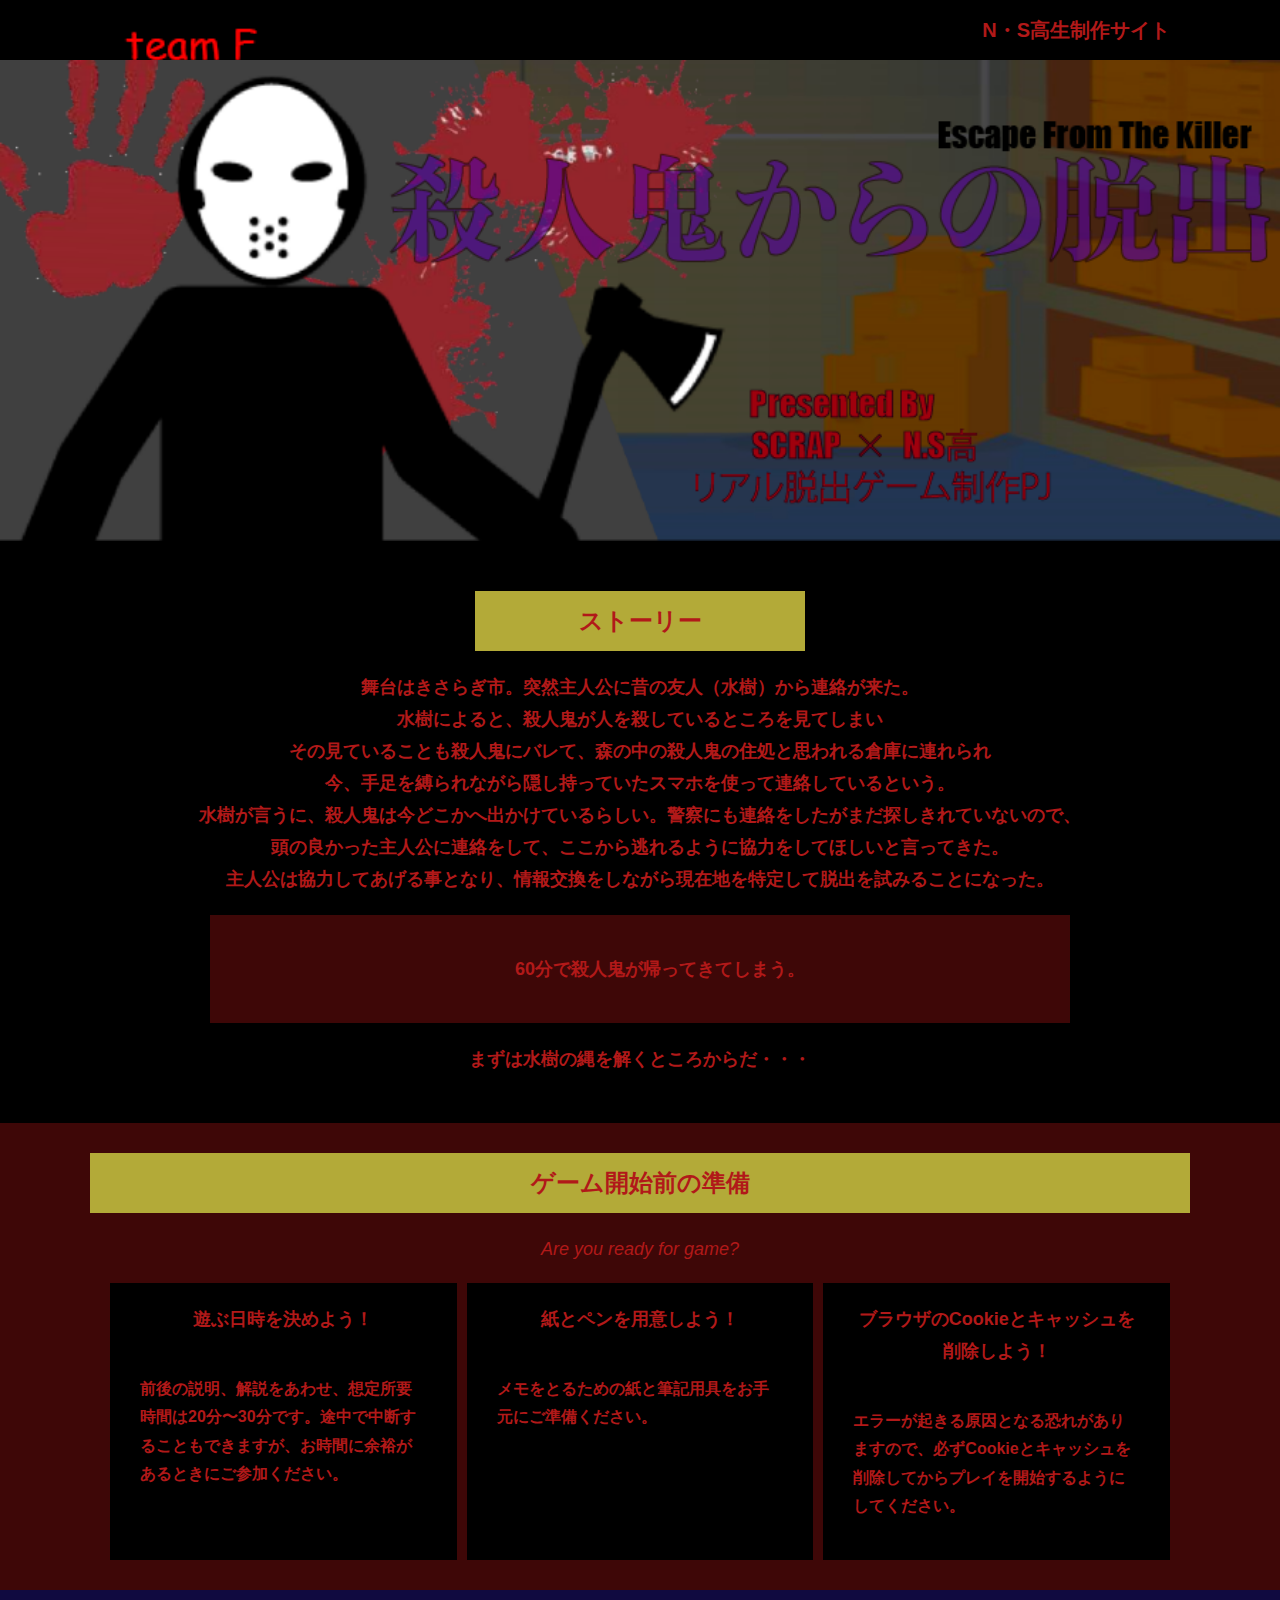
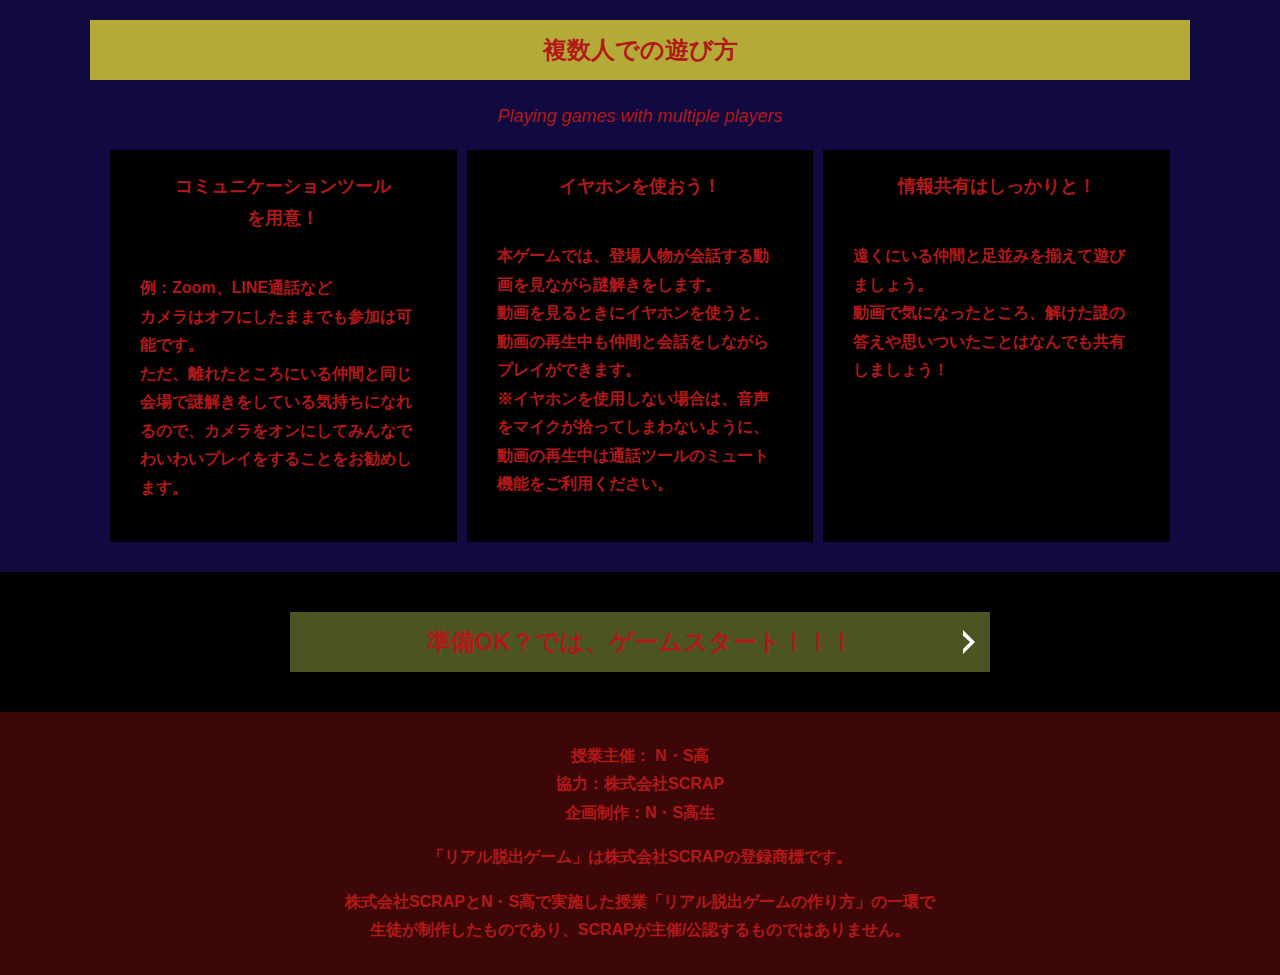
<file: index.html>
<!DOCTYPE html>
<html lang="ja">
<head>
  <meta charset="UTF-8">
  <meta http-equiv="X-UA-Compatible" content="IE=edge">
  <meta name="viewport" content="width=device-width, initial-scale=1.0">
  <title>Escape From the killer 殺人鬼からの脱出 │ Project N</title>
  <link rel="stylesheet" href="assets/css/normalize.css">
  <link rel="stylesheet" href="assets/css/style.css">
</head>
<body>
  <svg width="0" height="0" class="hidden">
    <symbol xmlns="http://www.w3.org/2000/svg" viewBox="0 0 12.47 24.94" id="arrow" class="arrow_svg">
      <title>arrow</title>
      <polygon points="0 24.94 0 19.66 7.35 12.47 0 5.92 0 0 12.47 12.47 0 24.94"/>
    </symbol>
  </svg>
  <header class="header">
    <div class="container">
      <div class="header__logo"><img src="assets/images/f.png" alt="チームロゴ"></div>
      <div class="header__name">N・S高生制作サイト</div>
    </div>
  </header>
  <main class="main index-page">
    <!-- タイトルエリア　ここから -->
    <h1 class="main-title"><img src="assets/images/taitoru.png" alt="Presented by SCRAP×N・S高リアル脱出ゲーム制作PJ 封鎖された家庭科室からの脱出"></h1>
    <!-- タイトルエリア　ここまで -->
    <section class="section section--story">
      <div class="container">
        <h2 class="section-title section-title--keycolor section-title--story">ストーリー</h2>
        <div class="story">
          <p class="text-center">舞台はきさらぎ市。突然主人公に昔の友人（水樹）から連絡が来た。<br>
            水樹によると、殺人鬼が人を殺しているところを見てしまい<br>
            その見ていることも殺人鬼にバレて、森の中の殺人鬼の住処と思われる倉庫に連れられ<br>
            今、手足を縛られながら隠し持っていたスマホを使って連絡しているという。　<br>
            水樹が言うに、殺人鬼は今どこかへ出かけているらしい。警察にも連絡をしたがまだ探しきれていないので、<br>
            頭の良かった主人公に連絡をして、ここから逃れるように協力をしてほしいと言ってきた。<br>
            主人公は協力してあげる事となり、情報交換をしながら現在地を特定して脱出を試みることになった。</p>
          <div class="story__note__outer bg-color--gray">
            <ul class="story__note">
              <p>60分で殺人鬼が帰ってきてしまう。</p>
            </ul>
          </div>
          <p class="text-center">まずは水樹の縄を解くところからだ・・・<br>
        </div>
      </div>
    </section>
    <section class="section bg-color--gray">
      <div class="container">
        <h2 class="section-title">ゲーム開始前の準備</h2>
        <p class="font-eng text-center">Are you ready for game?</p>
        <!--
          class名"row"内のclass名"column"が横並びになります。
          改行する場合は以下のように追加してください。
          <div class="row">
            <div class="column">
              ～ 内容 ～
            </div>
          </div>
        -->
        <div class="row">
          <div class="column">
            <div class="card">
              <h3 class="card__title">遊ぶ日時を決めよう！</h3>
              <p class="card__content">前後の説明、解説をあわせ、想定所要時間は20分〜30分です。途中で中断することもできますが、お時間に余裕があるときにご参加ください。</p>
            </div>
          </div>
          <div class="column">
            <div class="card">
              <h3 class="card__title">紙とペンを用意しよう！</h3>
              <p class="card__content">メモをとるための紙と筆記用具をお手元にご準備ください。</p>
            </div>
          </div>
          <div class="column">
            <div class="card">
              <h3 class="card__title">ブラウザのCookieとキャッシュを<br>削除しよう！</h3>
              <p class="card__content">エラーが起きる原因となる恐れがありますので、必ずCookieとキャッシュを削除してからプレイを開始するようにしてください。</p>
            </div>
          </div>
        </div>
      </div>
    </section>
    <section class="section bg-color--keycolor">
      <div class="container">
        <h2 class="section-title">複数人での遊び方</h2>
        <p class="font-eng text-center">Playing games with multiple players</p>
        <div class="row">
          <div class="column">
            <div class="card">
              <h3 class="card__title">コミュニケーションツール<br>を用意！</h3>
              <p class="card__content">例：Zoom、LINE通話など<br>
                カメラはオフにしたままでも参加は可能です。<br>
                ただ、離れたところにいる仲間と同じ会場で謎解きをしている気持ちになれるので、カメラをオンにしてみんなでわいわいプレイをすることをお勧めします。</p>
            </div>
          </div>
          <div class="column">
            <div class="card">
              <h3 class="card__title">イヤホンを使おう！</h3>
              <p class="card__content">本ゲームでは、登場人物が会話する動画を見ながら謎解きをします。<br>
                動画を見るときにイヤホンを使うと、動画の再生中も仲間と会話をしながらプレイができます。<br>
                ※イヤホンを使用しない場合は、音声をマイクが拾ってしまわないように、動画の再生中は通話ツールのミュート機能をご利用ください。</p>
            </div>
          </div>
          <div class="column">
            <div class="card">
              <h3 class="card__title">情報共有はしっかりと！</h3>
              <p class="card__content">遠くにいる仲間と足並みを揃えて遊びましょう。<br>
                動画で気になったところ、解けた謎の答えや思いついたことはなんでも共有しましょう！</p>
            </div>
          </div>
        </div>
      </div>
    </section>
    <section class="section">
      <div class="container">
        <a class="btn" href="main.html">準備OK？では、ゲームスタート！！！<svg class="btn__arrow"><use xlink:href="#arrow"></use></svg></a>
      </div>
    </section>
  </main>
  <footer class="footer section bg-color--gray">
    <div class="container">
      <p class="text-center">授業主催： N・S高<br>協力：株式会社SCRAP<br>企画制作：N・S高生</p>
      <p class="text-center">「リアル脱出ゲーム」は株式会社SCRAPの登録商標です。</p>
      <p class="text-center">株式会社SCRAPとN・S高で実施した授業「リアル脱出ゲームの作り方」の一環で<br>生徒が制作したものであり、SCRAPが主催/公認するものではありません。</p>
    </div>
  </footer>
</body>
</html>
</file>
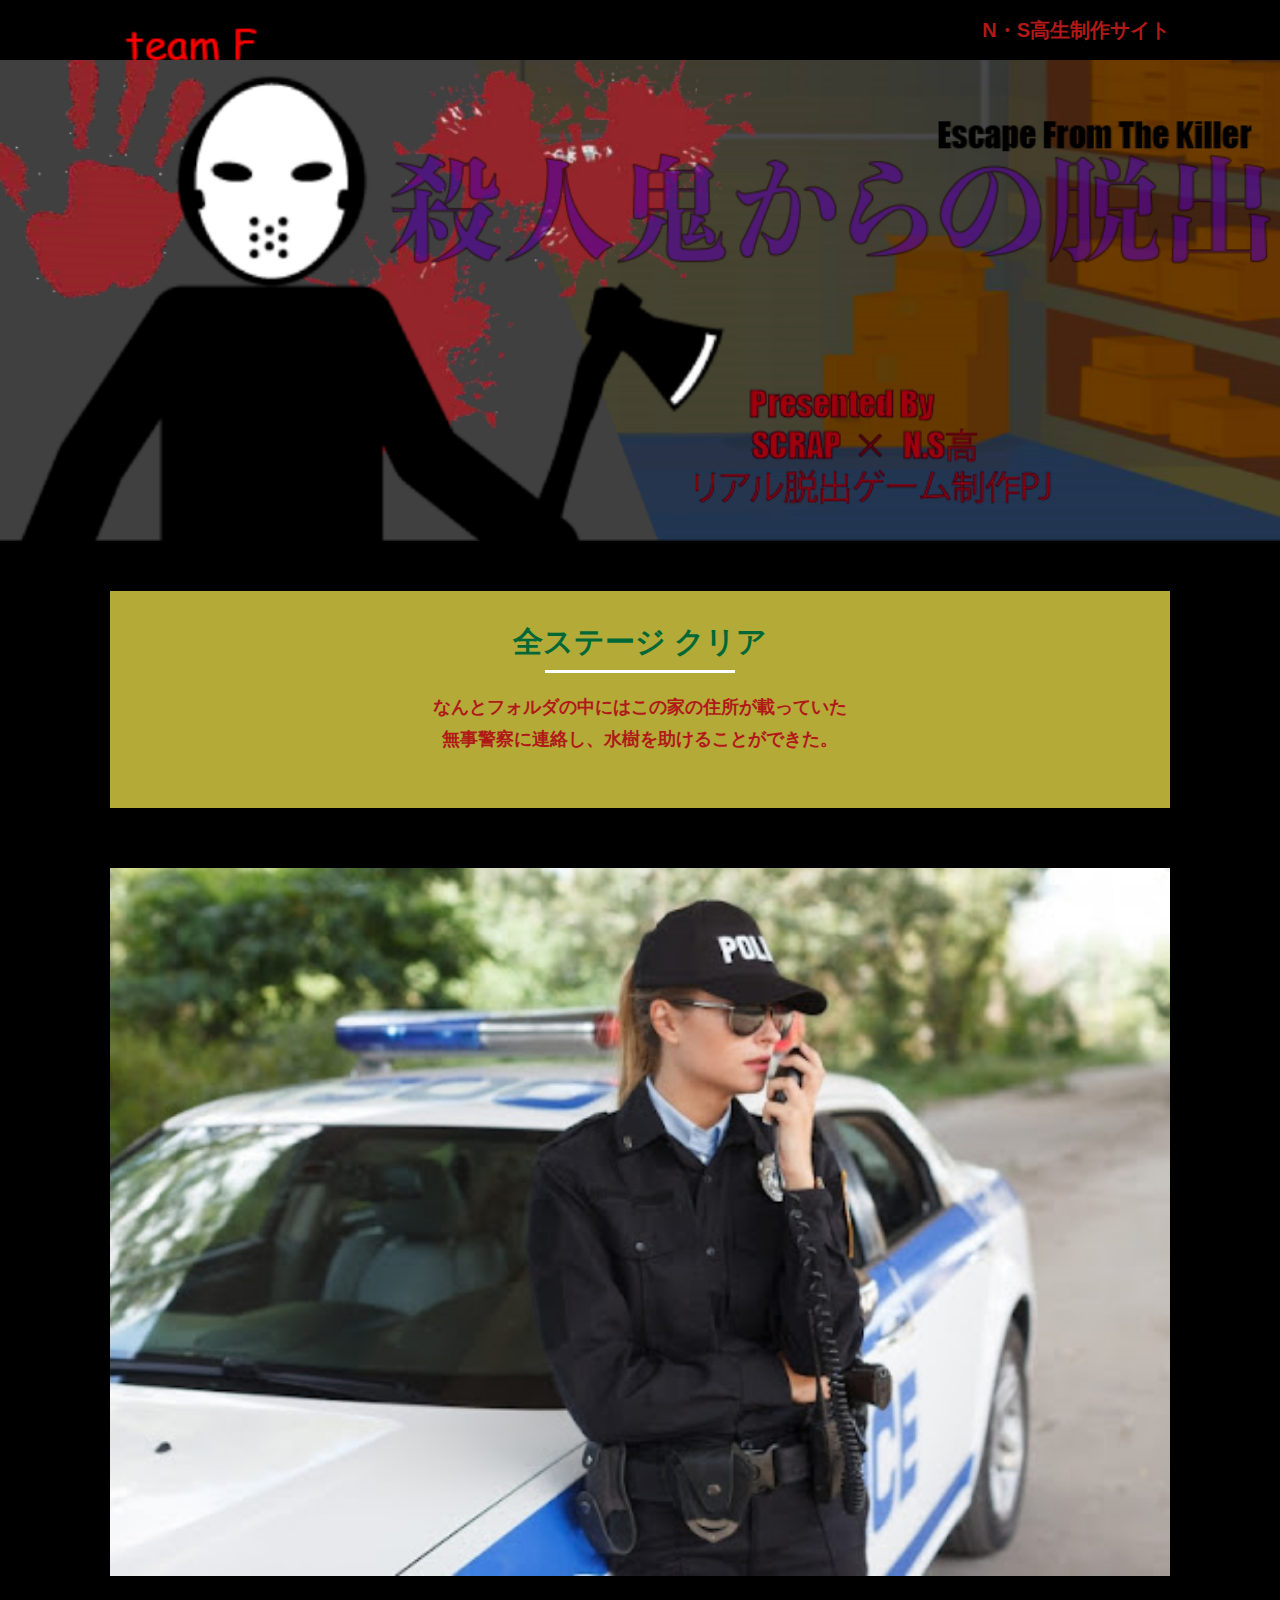
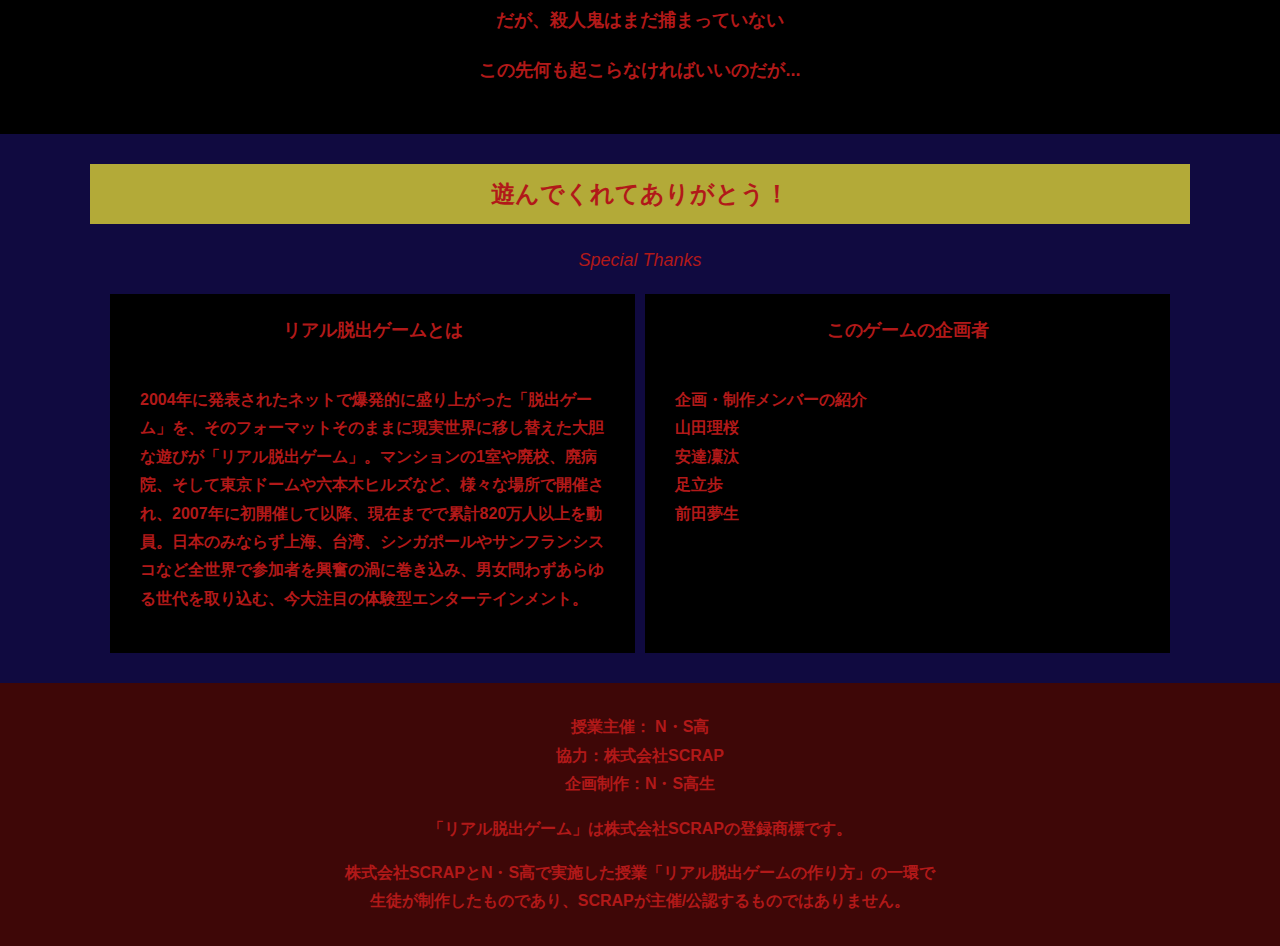
<file: final.html>
<!DOCTYPE html>
<html lang="ja">
<head>
  <meta charset="UTF-8">
  <meta http-equiv="X-UA-Compatible" content="IE=edge">
  <meta name="viewport" content="width=device-width, initial-scale=1.0">
  <title>Escape From the killer 殺人鬼からの脱出 │ Project N</title>
  <link rel="stylesheet" href="assets/css/normalize.css">
  <link rel="stylesheet" href="assets/css/style.css">
</head>
<body>
  <header class="header">
    <div class="container">
      <div class="header__logo"><img src="assets/images/f.png" alt="チームロゴ"></div>
      <div class="header__name">N・S高生制作サイト</div>
    </div>
  </header>
  <main class="main final-page">
    <!-- タイトルエリア　ここから -->
    <h1 class="main-title"><img src="assets/images/taitoru.png" alt="封鎖された家庭科室からの脱出"></h1>
    <!-- タイトルエリア　ここまで -->
    <section class="section">
      <div class="container">
        <div class="box bg-color--subcolor">
          <h2 class="section-title--border">全ステージ クリア</h2>
          <p class="text-center">なんとフォルダの中にはこの家の住所が載っていた<br>
            無事警察に連絡し、水樹を助けることができた。</p>
        </div>
      </div>
    </section>
    <section class="section">
      <div class="container">
          <figure class="image__container">
             <img src="assets/images/unnamed.jpg" alt="">
          </figure>

<!--  YouTube貼り付け
            <div class="youtube__container">
              <div class="youtube">
                <iframe width="560" height="315" src="https://www.youtube.com/embed/IRyJe-0Uie0?controls=0" title="YouTube video player" frameborder="0" allow="accelerometer; autoplay; clipboard-write; encrypted-media; gyroscope; picture-in-picture" allowfullscreen></iframe>
              </div>
            </div>
Youtube貼り付けここまで-->
          
      </div>
         
        <p class="text-center">だが、殺人鬼はまだ捕まっていない<br>
      
        <p class="text-center">この先何も起こらなければいいのだが...</p>
      </div>
    </section>
    <section class="section bg-color--keycolor">
      <div class="container">
        <h2 class="section-title">遊んでくれてありがとう！</h2>
        <p class="font-eng text-center">Special Thanks</p>
        <div class="row">
          <div class="column">
            <div class="card">
              <h3 class="card__title">リアル脱出ゲームとは</h3>
              <p class="card__content">2004年に発表されたネットで爆発的に盛り上がった「脱出ゲーム」を、そのフォーマットそのままに現実世界に移し替えた大胆な遊びが「リアル脱出ゲーム」。マンションの1室や廃校、廃病院、そして東京ドームや六本木ヒルズなど、様々な場所で開催され、2007年に初開催して以降、現在までで累計820万人以上を動員。日本のみならず上海、台湾、シンガポールやサンフランシスコなど全世界で参加者を興奮の渦に巻き込み、男女問わずあらゆる世代を取り込む、今大注目の体験型エンターテインメント。</p>
            </div>
          </div>
          <div class="column">
            <div class="card">
              <h3 class="card__title">このゲームの企画者</h3>
              <p class="card__content">企画・制作メンバーの紹介<br>
                山田理桜<br>
                安達凜汰<br>
                足立歩<br> 
              前田夢生</p>
            </div>
          </div>
        </div>
      </div>
    </section>
  </main>
  <footer class="footer section bg-color--gray">
    <div class="container">
        <p class="text-center">授業主催： N・S高<br>協力：株式会社SCRAP<br>企画制作：N・S高生</p>
        <p class="text-center">「リアル脱出ゲーム」は株式会社SCRAPの登録商標です。</p>
        <p class="text-center">株式会社SCRAPとN・S高で実施した授業「リアル脱出ゲームの作り方」の一環で<br>生徒が制作したものであり、SCRAPが主催/公認するものではありません。</p>
    </div>
  </footer>
</body>
</html>
</file>
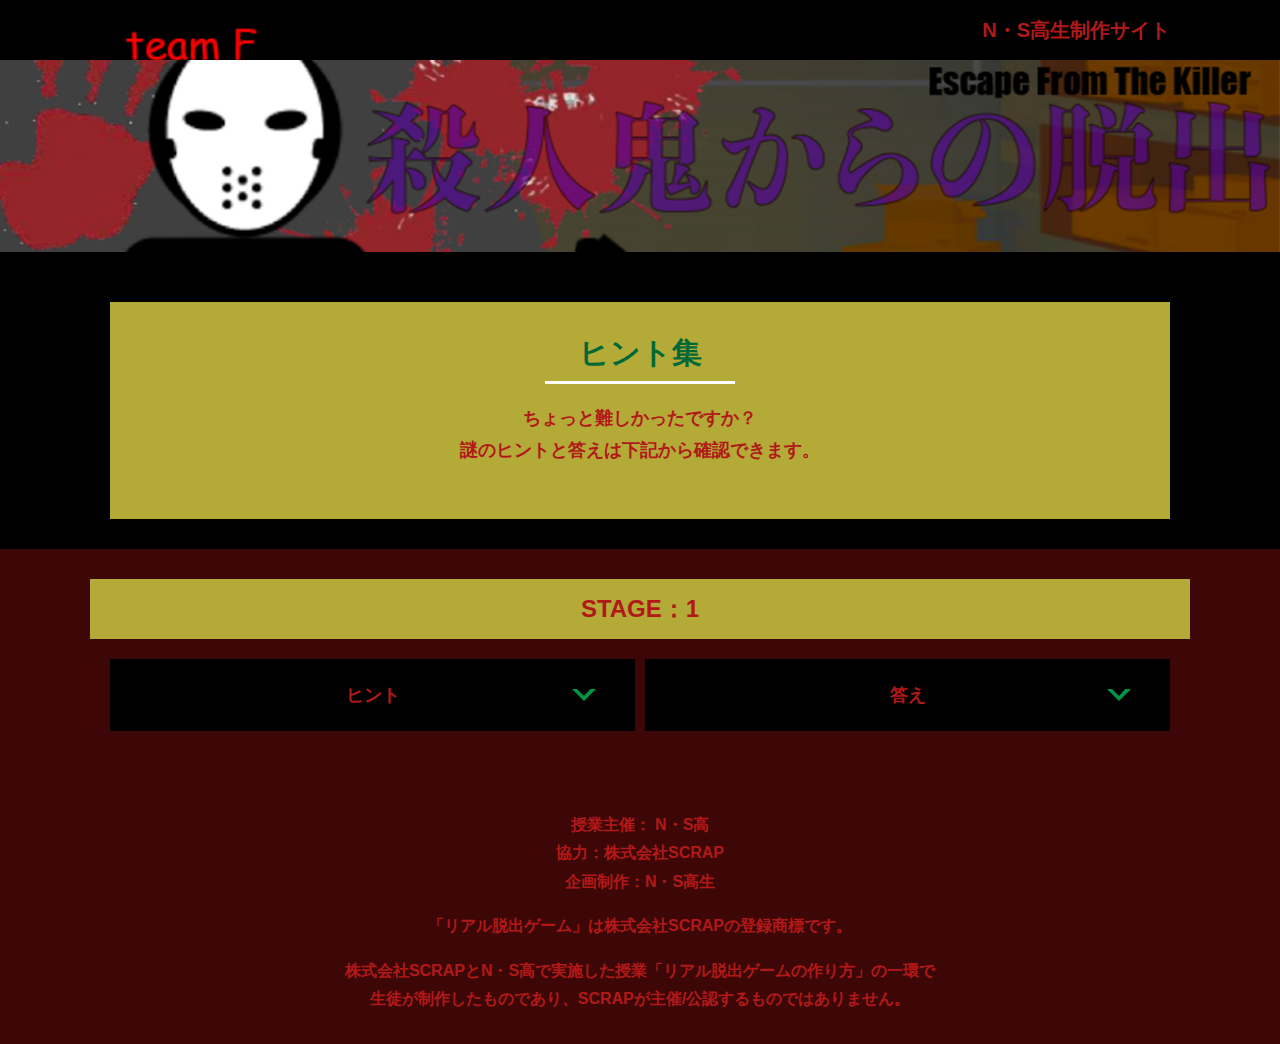
<file: hint1.html>
<!DOCTYPE html>
<html lang="ja">
<head>
  <meta charset="UTF-8">
  <meta http-equiv="X-UA-Compatible" content="IE=edge">
  <meta name="viewport" content="width=device-width, initial-scale=1.0">
  <title>ヒント │ Escape From the killer 殺人鬼からの脱出 │ Project N</title>
  <link rel="stylesheet" href="assets/css/normalize.css">
  <link rel="stylesheet" href="assets/css/style.css">
</head>
<body>
  <svg width="0" height="0" class="hidden">
    <symbol xmlns="http://www.w3.org/2000/svg" viewBox="0 0 12.47 24.94" id="arrow" class="arrow_svg">
      <title>arrow</title>
      <polygon points="0 24.94 0 19.66 7.35 12.47 0 5.92 0 0 12.47 12.47 0 24.94"/>
    </symbol>
  </svg>
  <header class="header">
    <div class="container">
      <div class="header__logo"><img src="assets/images/f.png" alt="チームロゴ"></div>
      <div class="header__name">N・S高生制作サイト</div>
    </div>
  </header>
  <main class="main hint-page">
    <!-- タイトルエリア　ここから -->
    <h1 class="main-title"><img src="assets/images/main-image.png" alt="封鎖された家庭科室からの脱出"></h1>
    <!-- タイトルエリア　ここまで -->
    <section class="section">
      <div class="container">
        <div class="box bg-color--subcolor">
          <h2 class="section-title--border">ヒント集</h2>
          <p class="text-center">ちょっと難しかったですか？<br>
            謎のヒントと答えは下記から確認できます。</p>
        </div>
      </div>
    </section>
    <!-- STAGE1ヒント　ここから -->
    <section id="stage1" class="section bg-color--gray">
      <div class="container">
        <h2 class="section-title section-title--keycolor">STAGE：1</h2>
        <div class="row">
          <div class="column">
            <div class="card">
              <h3 class="card__title">ヒント<svg class="card__arrow"><use xlink:href="#arrow"></use></svg></h3>
              <p class="card__content">手足が縛られていても使える切れ味がいいもの</p>
            </div>
          </div>
          <div class="column">
            <div class="card">
              <h3 class="card__title">答え<svg class="card__arrow"><use xlink:href="#arrow"></use></svg></h3>
              <p class="card__content">ナイフ</p>
            </div>
          </div>
        </div>
      </div>
    </section>
    <!-- STAGE1ヒント　ここまで -->
  </main>
  <footer class="footer section bg-color--gray">
    <div class="container">
        <p class="text-center">授業主催： N・S高<br>協力：株式会社SCRAP<br>企画制作：N・S高生</p>
        <p class="text-center">「リアル脱出ゲーム」は株式会社SCRAPの登録商標です。</p>
        <p class="text-center">株式会社SCRAPとN・S高で実施した授業「リアル脱出ゲームの作り方」の一環で<br>生徒が制作したものであり、SCRAPが主催/公認するものではありません。</p>
    </div>
  </footer>
  <script src="assets/js/hint.js"></script>
</body>
</html>
</file>
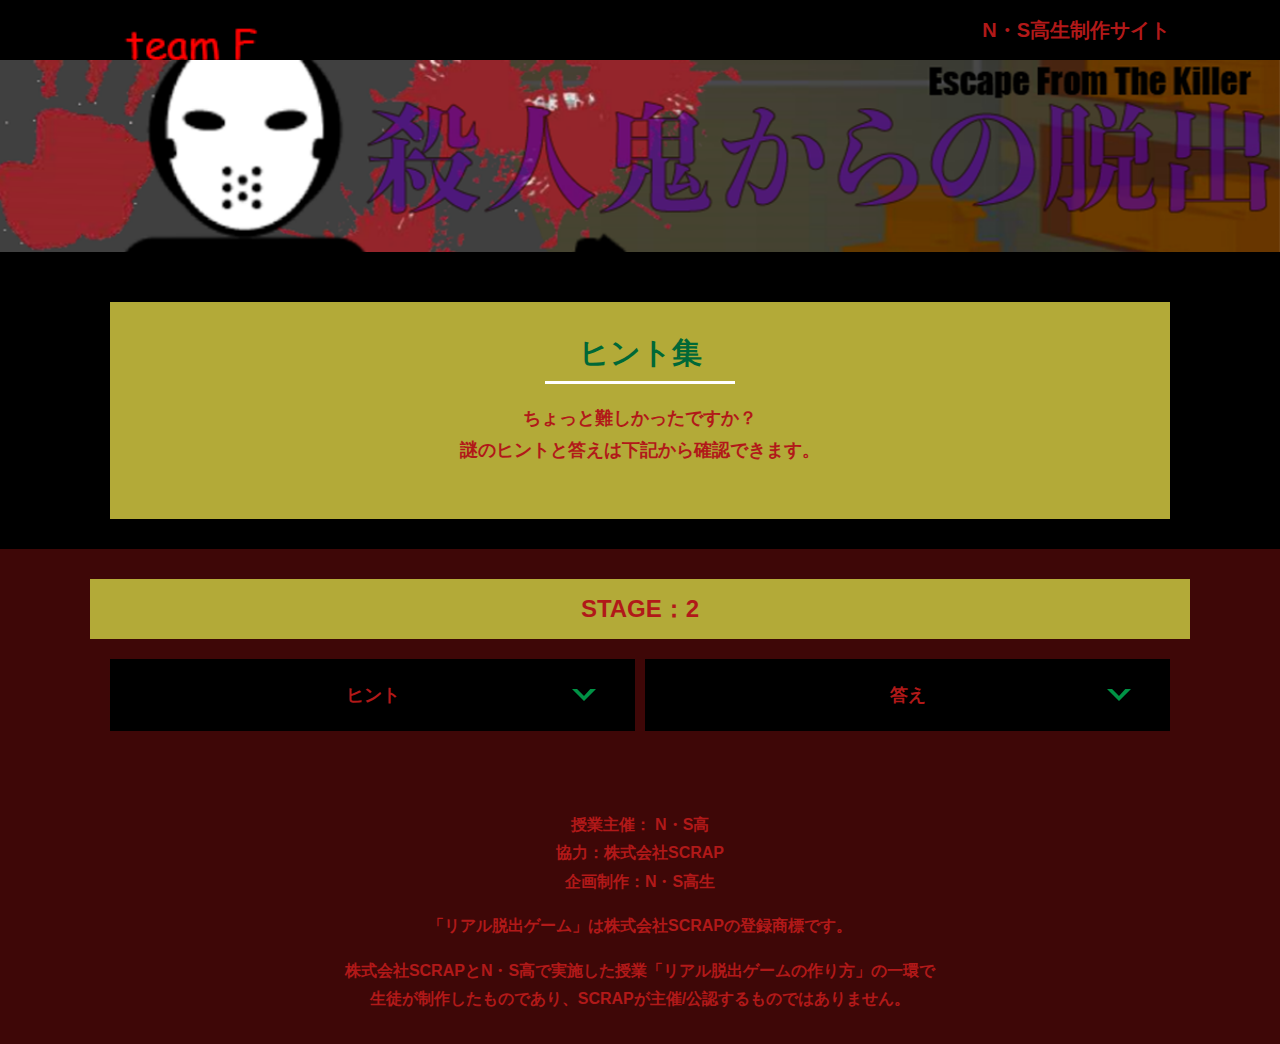
<file: hint2.html>
<!DOCTYPE html>
<html lang="ja">
<head>
  <meta charset="UTF-8">
  <meta http-equiv="X-UA-Compatible" content="IE=edge">
  <meta name="viewport" content="width=device-width, initial-scale=1.0">
  <title>ヒント │ Escape From the killer 殺人鬼からの脱出 │ Project N</title>
  <link rel="stylesheet" href="assets/css/normalize.css">
  <link rel="stylesheet" href="assets/css/style.css">
</head>
<body>
  <svg width="0" height="0" class="hidden">
    <symbol xmlns="http://www.w3.org/2000/svg" viewBox="0 0 12.47 24.94" id="arrow" class="arrow_svg">
      <title>arrow</title>
      <polygon points="0 24.94 0 19.66 7.35 12.47 0 5.92 0 0 12.47 12.47 0 24.94"/>
    </symbol>
  </svg>
  <header class="header">
    <div class="container">
      <div class="header__logo"><img src="assets/images/f.png" alt="チームロゴ"></div>
      <div class="header__name">N・S高生制作サイト</div>
    </div>
  </header>
  <main class="main hint-page">
    <!-- タイトルエリア　ここから -->
    <h1 class="main-title"><img src="assets/images/main-image.png" alt="封鎖された家庭科室からの脱出"></h1>
    <!-- タイトルエリア　ここまで -->
    <section class="section">
      <div class="container">
        <div class="box bg-color--subcolor">
          <h2 class="section-title--border">ヒント集</h2>
          <p class="text-center">ちょっと難しかったですか？<br>
            謎のヒントと答えは下記から確認できます。</p>
        </div>
      </div>
    </section>
    <!-- STAGE2ヒント　ここから -->
    <section id="stage2" class="section bg-color--gray">
      <div class="container">
        <h2 class="section-title section-title--keycolor">STAGE：2</h2>
        <div class="row">
          <div class="column">
            <div class="card">
              <h3 class="card__title">ヒント<svg class="card__arrow"><use xlink:href="#arrow"></use></svg></h3>
              <p class="card__content">漢字を組み合わせてからそれをアルファベットにする</p>
            </div>
              
 <!-- 2-2ヒント追加
            <div class="card">
              <h3 class="card__title">2-2ヒント<svg class="card__arrow"><use xlink:href="#arrow"></use></svg></h3>
              <p class="card__content">テキストテキストテキストテキストテキストテキストテキストテキストテキストテキスト</p>
            </div>
2-2ヒント追加ここまで -->

 <!-- 2-3ヒント追加
        　　 <div class="card">
              <h3 class="card__title">2-3ヒント<svg class="card__arrow"><use xlink:href="#arrow"></use></svg></h3>
              <p class="card__content">テキストテキストテキストテキストテキストテキストテキストテキストテキストテキスト</p>
            </div>
2-3ヒント追加ここまで -->
              
          </div>
          <div class="column">
            <div class="card">
              <h3 class="card__title">答え<svg class="card__arrow"><use xlink:href="#arrow"></use></svg></h3>
              <p class="card__content">kyoubou</p>
            </div>
              
<!-- 2-2答え追加
            <div class="card">
              <h3 class="card__title">2-2答え<svg class="card__arrow"><use xlink:href="#arrow"></use></svg></h3>
              <p class="card__content">ううう</p>
            </div>
2-2答え追加ここまで -->
              
<!-- 2-3答え追加          
            <div class="card">
              <h3 class="card__title">2-3答え<svg class="card__arrow"><use xlink:href="#arrow"></use></svg></h3>
              <p class="card__content">ううう</p>
            </div>
2-3答え追加ここまで -->
              
          </div>
        </div>
      </div>
    </section>
    <!-- STAGE2ヒント　ここまで -->
  </main>
  <footer class="footer section bg-color--gray">
    <div class="container">
        <p class="text-center">授業主催： N・S高<br>協力：株式会社SCRAP<br>企画制作：N・S高生</p>
        <p class="text-center">「リアル脱出ゲーム」は株式会社SCRAPの登録商標です。</p>
        <p class="text-center">株式会社SCRAPとN・S高で実施した授業「リアル脱出ゲームの作り方」の一環で<br>生徒が制作したものであり、SCRAPが主催/公認するものではありません。</p>
    </div>
  </footer>
  <script src="assets/js/hint.js"></script>
</body>
</html>
</file>
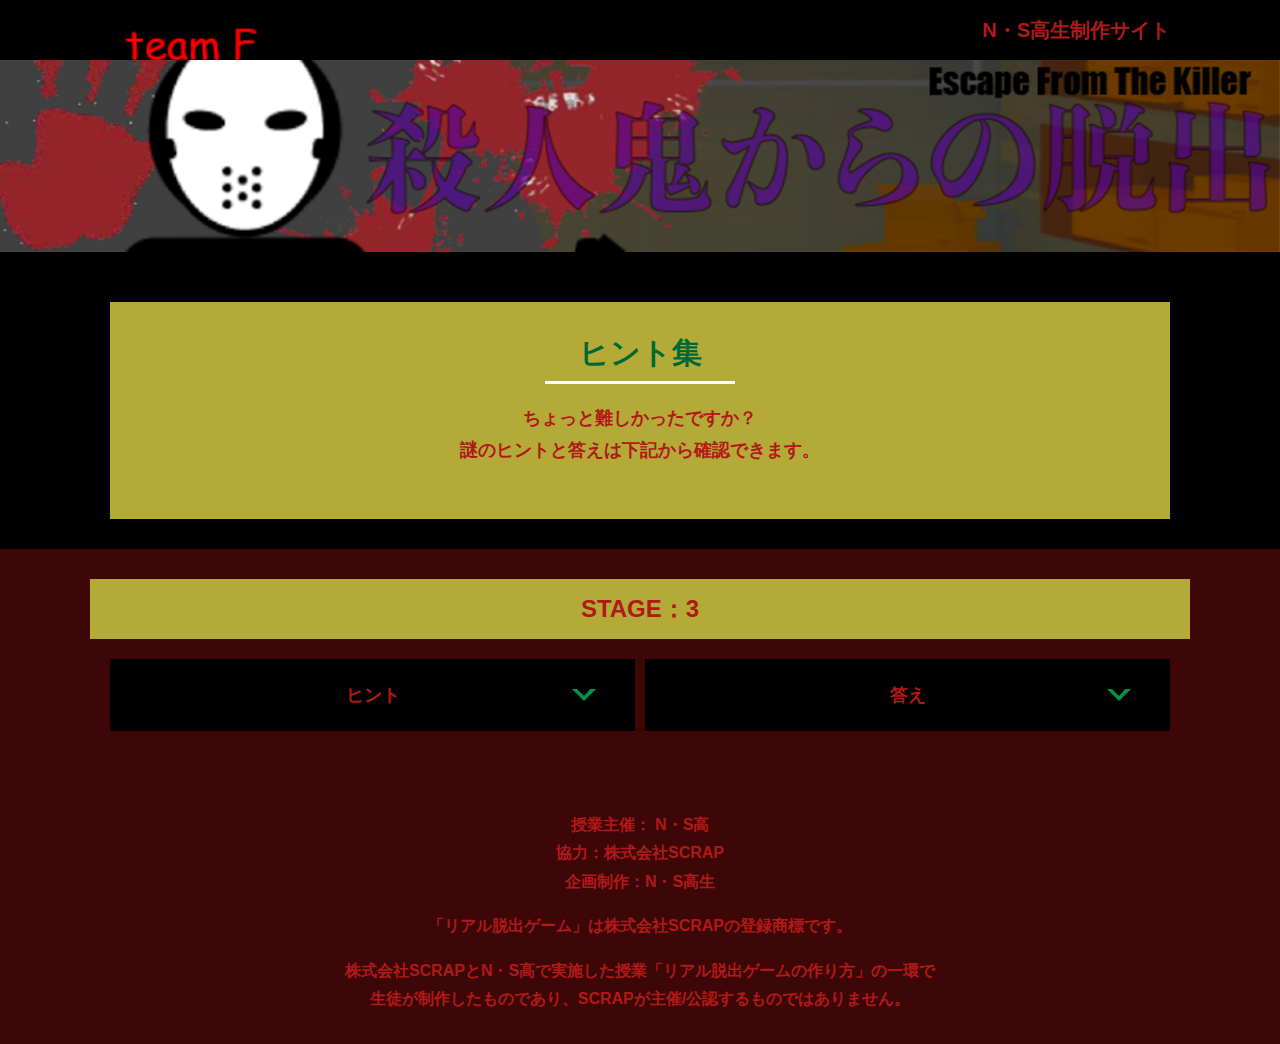
<file: hint3.html>
<!DOCTYPE html>
<html lang="ja">
<head>
  <meta charset="UTF-8">
  <meta http-equiv="X-UA-Compatible" content="IE=edge">
  <meta name="viewport" content="width=device-width, initial-scale=1.0">
  <title>ヒント │ Escape From the killer 殺人鬼からの脱出 │ Project N</title>
  <link rel="stylesheet" href="assets/css/normalize.css">
  <link rel="stylesheet" href="assets/css/style.css">
</head>
<body>
  <svg width="0" height="0" class="hidden">
    <symbol xmlns="http://www.w3.org/2000/svg" viewBox="0 0 12.47 24.94" id="arrow" class="arrow_svg">
      <title>arrow</title>
      <polygon points="0 24.94 0 19.66 7.35 12.47 0 5.92 0 0 12.47 12.47 0 24.94"/>
    </symbol>
  </svg>
  <header class="header">
    <div class="container">
      <div class="header__logo"><img src="assets/images/f.png" alt="チームロゴ"></div>
      <div class="header__name">N・S高生制作サイト</div>
    </div>
  </header>
  <main class="main hint-page">
    <!-- タイトルエリア　ここから -->
    <h1 class="main-title"><img src="assets/images/main-image.png" alt="封鎖された家庭科室からの脱出"></h1>
    <!-- タイトルエリア　ここまで -->
    <section class="section">
      <div class="container">
        <div class="box bg-color--subcolor">
          <h2 class="section-title--border">ヒント集</h2>
          <p class="text-center">ちょっと難しかったですか？<br>
            謎のヒントと答えは下記から確認できます。</p>
        </div>
      </div>
    </section>
    <!-- STAGE3ヒント　ここから -->
    <section id="stage3" class="section bg-color--gray">
      <div class="container">
        <h2 class="section-title section-title--keycolor">STAGE：3</h2>
        <div class="row">
          <div class="column">
            <div class="card">
              <h3 class="card__title">ヒント<svg class="card__arrow"><use xlink:href="#arrow"></use></svg></h3>
              <p class="card__content">五十音</p>
            </div>
              
 <!-- 3-2ヒント追加
            <div class="card">
              <h3 class="card__title">3-2ヒント<svg class="card__arrow"><use xlink:href="#arrow"></use></svg></h3>
              <p class="card__content">テキストテキストテキストテキストテキストテキストテキストテキストテキストテキスト</p>
            </div>
3-2ヒント追加ここまで -->

 <!-- 3-3ヒント追加
        　　 <div class="card">
              <h3 class="card__title">3-3ヒント<svg class="card__arrow"><use xlink:href="#arrow"></use></svg></h3>
              <p class="card__content">テキストテキストテキストテキストテキストテキストテキストテキストテキストテキスト</p>
            </div>
3-3ヒント追加ここまで -->
              
          </div>
          <div class="column">
            <div class="card">
              <h3 class="card__title">答え<svg class="card__arrow"><use xlink:href="#arrow"></use></svg></h3>
              <p class="card__content">きさらぎ</p>
            </div>

 <!-- 3-2答え追加
            <div class="card">
              <h3 class="card__title">3-2答え<svg class="card__arrow"><use xlink:href="#arrow"></use></svg></h3>
              <p class="card__content">ううう</p>
            </div>
3-2答え追加ここまで -->
              
<!-- 3-3答え追加          
            <div class="card">
              <h3 class="card__title">2-3答え<svg class="card__arrow"><use xlink:href="#arrow"></use></svg></h3>
              <p class="card__content">ううう</p>
            </div>
3-3答え追加ここまで -->
              
          </div>
        </div>
      </div>
    </section>
    <!-- STAGE3ヒント　ここまで -->
  </main>
  <footer class="footer section bg-color--gray">
    <div class="container">
        <p class="text-center">授業主催： N・S高<br>協力：株式会社SCRAP<br>企画制作：N・S高生</p>
        <p class="text-center">「リアル脱出ゲーム」は株式会社SCRAPの登録商標です。</p>
        <p class="text-center">株式会社SCRAPとN・S高で実施した授業「リアル脱出ゲームの作り方」の一環で<br>生徒が制作したものであり、SCRAPが主催/公認するものではありません。</p>
    </div>
  </footer>
  <script src="assets/js/hint.js"></script>
</body>
</html>
</file>
<file: assets/css/style.css>
@charset "UTF-8";
/****************************
 * 共通CSSのテンプレートです。
*****************************/
*,
*::before,
*::after {
  -webkit-box-sizing: border-box;
          box-sizing: border-box;
}

html {
  font-size: 18px;
  -webkit-box-sizing: border-box;
          box-sizing: border-box;
}

body {
  overflow-x: hidden;
  font-family: "游ゴシック体", "Yu Gothic", YuGothic, "ヒラギノ角ゴ Pro", "Hiragino Kaku Gothic Pro", "メイリオ", "Meiryo", sans-serif;
  font-size: 18px;
  line-height: 1.77778;
  font-weight: bold;
  text-decoration: none;
  border: none;
  list-style: none;
  color: #b11919;
  margin: 0;
}

img {
  width: 100%;
}

figure {
  margin: 0;
}

figcaption {
  margin-top: 30px;
  font-size: 14px;
}

@media screen and (max-width: 767px) {
  figcaption {
    font-size: 13px;
  }
}

input[type=text] {
  font-size: 18px;
  border: none;
  padding: 25px 35px;
  display: block;
  margin: 0 auto;
  max-width: 580px;
  width: 100%;
}

::-webkit-input-placeholder {
  color: #999;
}

:-ms-input-placeholder {
  color: #999;
}

::-ms-input-placeholder {
  color: #999;
}

::placeholder {
  color: #999;
}

button {
  cursor: pointer;
  display: block;
  border: none;
  margin: 0 auto;
  background-color: #b3aa38;
  color: #b11919;
  width: 287px;
  height: 55px;
}

/*******************
* Layout
*******************/
.section {
  padding-top: 30px;
  padding-bottom: 30px;
}

.section--clear {
  /* ステージクリア画面 */
  position: fixed;
  display: none;
  /* 読み込み時に一瞬表示されるのを防ぐ */
  -webkit-box-pack: center;
      -ms-flex-pack: center;
          justify-content: center;
  -webkit-box-align: center;
      -ms-flex-align: center;
          align-items: center;
  top: 0;
  bottom: 0;
  left: 0;
  right: 0;
  z-index: 200;
}

.section--clear.isClear {
  display: -webkit-box;
  display: -ms-flexbox;
  display: flex;
}

.container {
  width: 1100px;
  padding-left: 20px;
  padding-right: 20px;
  margin: 0 auto;
}

@media screen and (max-width: 1100px) {
  .container {
    width: calc(100% - 40px);
  }
}

.row {
  display: -webkit-box;
  display: -ms-flexbox;
  display: flex;
  -ms-flex-line-pack: stretch;
      align-content: stretch;
  gap: 10px;
}

.row + .row {
  margin-top: 20px;
}

.column {
  width: 100%;
}

.card {
  background-color: #000;
  margin-bottom: 20px;
  height: 100%;
}

.card__title {
  font-size: 18px;
  text-align: center;
  margin: 0;
  padding: 20px 30px;
  position: relative;
  cursor: pointer;
}

.card__content {
  -webkit-transition: all 0.3s;
  transition: all 0.3s;
  font-size: 16px;
  padding: 20px 30px;
  margin: 0;
  position: relative;
}

.card__content::before {
  display: block;
  content: '';
  width: calc(100% - 60px);
  height: 7px;
  background-color: #000;
  position: absolute;
  top: -10px;
  left: 30px;
}

.hint-page .card {
  height: auto;
}

.hint-page .card__content {
  display: none;
  text-align: center;
}

.hint-page .card__arrow {
  position: absolute;
  top: calc(50% - 12px);
  right: 45px;
  -webkit-transform: rotate(90deg);
          transform: rotate(90deg);
  -webkit-transition: all 0.3s;
  transition: all 0.3s;
  fill: #009245;
  width: 12px;
  height: 24px;
}

.hint-page .card.is-open .card__content {
  display: block;
}

.hint-page .card.is-open .card__arrow {
  -webkit-transform: rotate(-90deg);
          transform: rotate(-90deg);
}

.box {
  padding: 35px 30px;
}

.youtube {
  position: relative;
  width: 100%;
  padding-top: 56.25%;
}

.youtube iframe {
  position: absolute;
  top: 0;
  left: 0;
  width: 100%;
  height: 100%;
}

.youtube__container {
  max-width: 800px;
  margin: 0 auto;
}

/*********************
* Color
*********************/
.bg-color--keycolor {
  background-color: #100a40;
}

.bg-color--subcolor {
  background-color: #b3aa38;
}

.bg-color--gray {
  background-color: #3e0707; 
}

/*********************
* title
**********************/
.main-title {
  margin: 0;
}

.sub-title {
  text-align: center;
  font-size: 18px;
  line-height: 1.66667;
}

.sub-title__bg {
  background-color: #fcee21;
  padding-left: 1rem;
  padding-right: 1rem;
}

.section-title {
  font-size: 24px;
  line-height: 1.75;
  text-align: center;
  padding: 9px 20px;
  background-color: #b3aa38;
  margin: 0 -20px 20px -20px;
}

.section-title__stage {
  display: inline-block;
  margin-right: 2rem;
}

.section-title--keycolorlight {
  background-color: #b3aa38;
}

.section-title--keycolorlight .section-title__stage {
  color: #b11919;
}

.section-title--keycolor {
  background-color: #b3aa38;
}

.section-title--story {
  width: 330px;
  margin: 0 auto 20px;
}

.section-title--border {
  position: relative;
  font-size: 30px;
  text-align: center;
  line-height: 1.06667;
  margin: 0;
  padding-bottom: 15px;
  color: #006837;
}

.section-title--border::after {
  position: absolute;
  bottom: 0;
  left: calc(50% - 95px);
  display: block;
  content: '';
  background-color: #fff;
  height: 2.6px;
  width: 190px;
}

/******************
* text
******************/
.font-eng {
  font-style: italic;
  font-weight: normal;
}

/*************************
* Button
*************************/
.btn {
  display: block;
  text-decoration: none;
  cursor: pointer;
  background-color: #4d5423;
  color: #b11919;
  font-size: 24px;
  line-height: 1.54167;
  text-align: center;
  padding: 11.5px;
  width: calc(100% - 40px);
  max-width: 700px;
  margin: 10px auto;
  position: relative;
}

.btn:hover {
  opacity: 0.7;
}

.btn__arrow {
  position: absolute;
  top: calc(50% - 12px);
  right: 15px;
  fill: #fff;
  width: 12px;
  height: 24px;
}

/****************
* header
*****************/
.header {
  background-color: #000;
  height: 60px;
}

.header .container {
  display: -webkit-box;
  display: -ms-flexbox;
  display: flex;
  -webkit-box-pack: justify;
      -ms-flex-pack: justify;
          justify-content: space-between;
  -webkit-box-align: center;
      -ms-flex-align: center;
          align-items: center;
  height: 100%;
}

.header__logo {
  width: 330px;
  height: 42px;
}

.header__name {
  font-size: 20px;
  line-height: 1.1;
}

.footer {
  font-size: 16px;
}

.footer p:first-child {
  margin-top: 0;
}

.footer p:last-child {
  margin-bottom: 0;
}

/********************
* main
********************/
.story__note {
  margin: 0;
}

.story__note__outer {
  width: 860px;
  display: -webkit-box;
  display: -ms-flexbox;
  display: flex;
  padding: 20px;
  margin: 20px auto;
  -webkit-box-pack: center;
      -ms-flex-pack: center;
          justify-content: center;
}

@media screen and (max-width: 940px) {
  .story__note__outer {
    width: 100%;
  }
}

.stage-column__container + .stage-column__container {
  border-top: 2px solid #fff;
}

.answer {
  font-size: 18px;
  margin-bottom: 20px;
  line-height: 80px;
  word-spacing: 20px;
}

.err-message {
  color: #c1272d;
  font-size: 18px;
  text-align: center;
}

.link-hint {
  text-align: center;
  display: block;
  margin-top: 20px;
}

.clear-message {
  background-color: #d9e021;
  padding: 30px 30px 60px;
  position: relative;
}

.clear-message__title {
  position: relative;
  display: block;
  text-align: center;
  color: #006837;
  font-size: 30px;
  padding-bottom: 10px;
  margin-bottom: 35px;
}

.clear-message__title::after {
  content: '';
  position: absolute;
  display: block;
  width: 183px;
  height: 2px;
  background-color: #fff;
  bottom: 0;
  left: calc(50% - (183px/2));
}

.clear-message__content {
  text-align: center;
}

.clear-message__btn {
  position: absolute;
  bottom: -30px;
  left: calc(50% - 144px);
  width: 288px;
  margin: 0;
}

/********************
* Utility
********************/
.text-center {
  text-align: center;
}

.text-left {
  text-align: left;
}

.text-right {
  text-align: right;
}

.hidden {
  display: none;
}
/*# sourceMappingURL=style.css.map */
</file>
